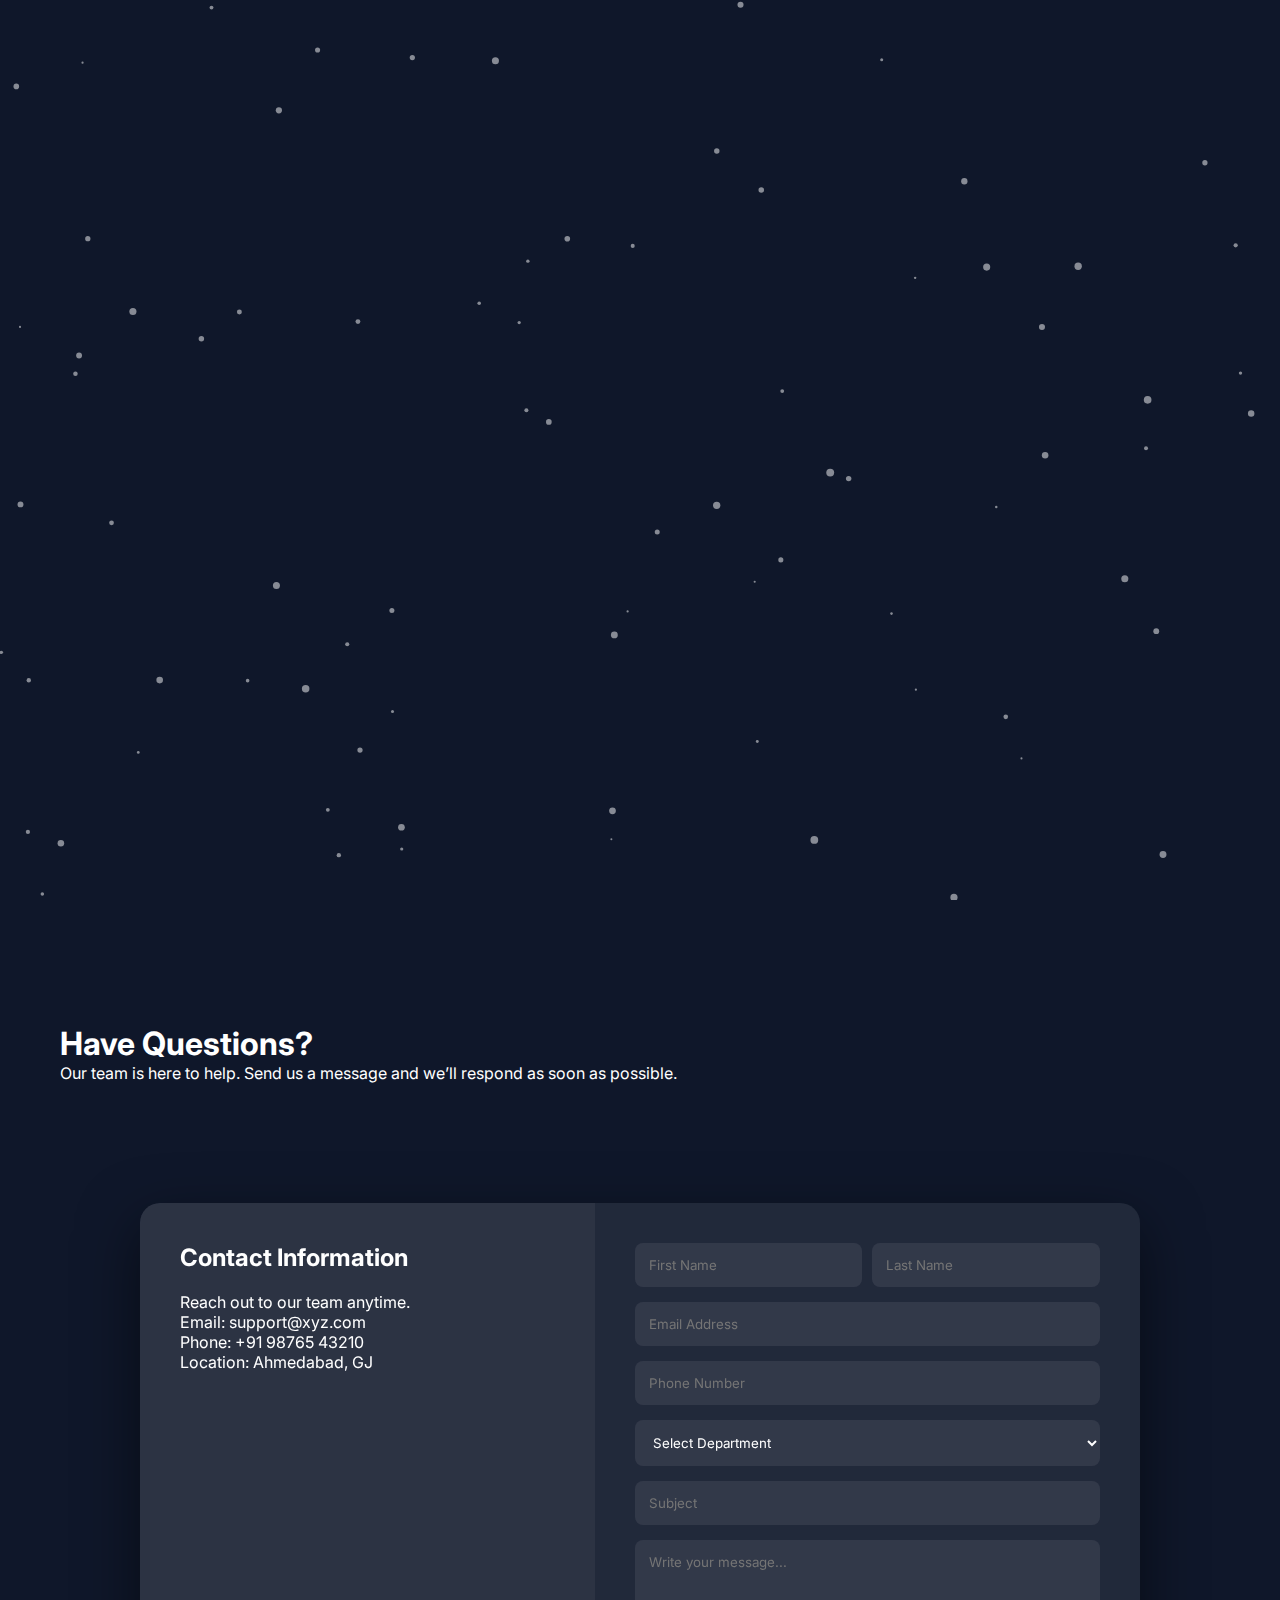
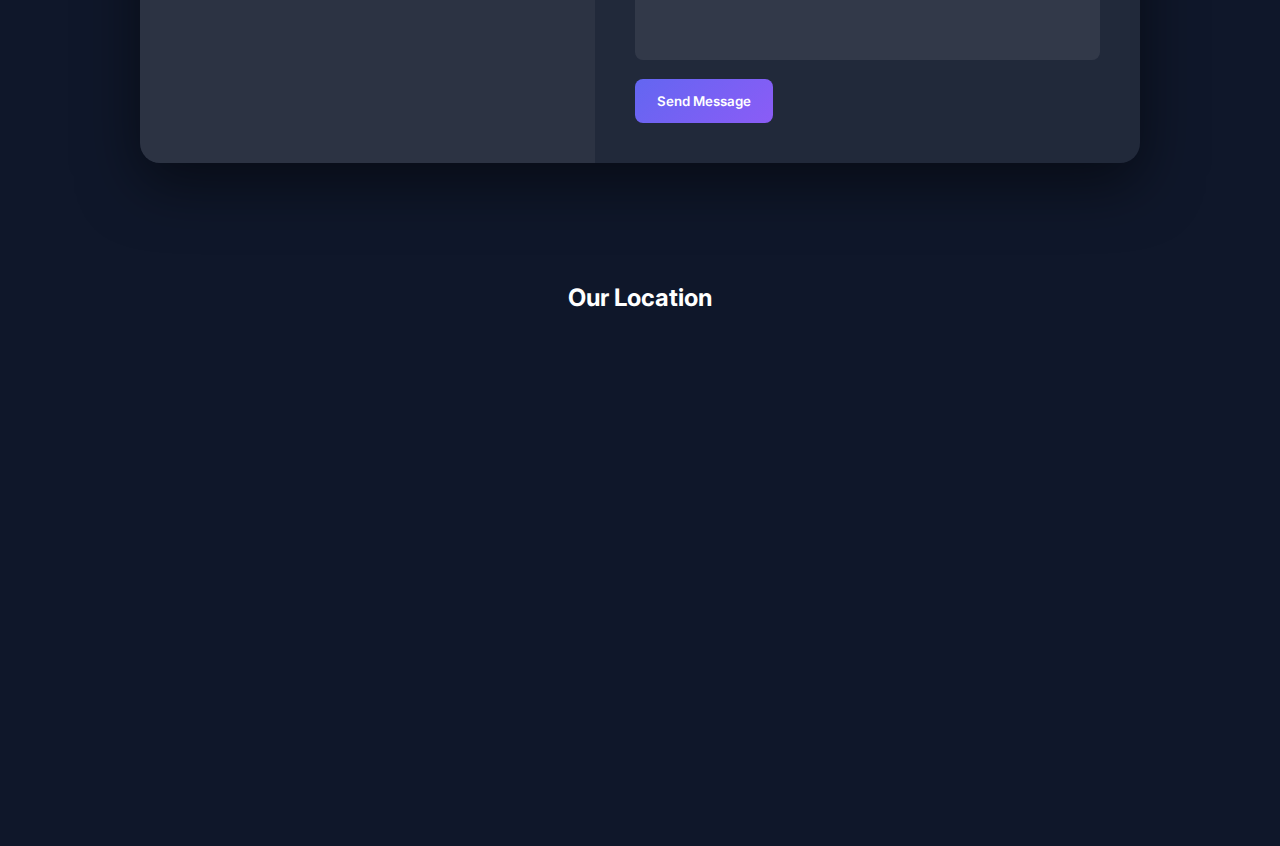
<file: frontend/index.html>
<!DOCTYPE html>
<html lang="en">

<head>

    <meta charset="UTF-8">
    <meta name="viewport" content="width=device-width, initial-scale=1.0">

    <title>Contact Us</title>

    <link rel="stylesheet" href="style.css">

    <link href="https://fonts.googleapis.com/css2?family=Inter:wght@400;500;600;700&display=swap" rel="stylesheet">

</head>

<body>
<canvas id="bg-animation"></canvas>

<!-- Animated Background -->

<div class="floating-bg">
    <span class="blob blob1"></span>
    <span class="blob blob2"></span>
    <span class="blob blob3"></span>
    <span class="blob blob4"></span>
</div>



<!-- HERO SECTION -->

<section class="hero">

    <div class="hero-content">

        <h1>Have Questions?</h1>

        <p>
            Our team is here to help. Send us a message and we’ll respond as soon as possible.
        </p>

    </div>

</section>



<!-- CONTACT SECTION -->

<section class="contact-section">

    <div class="contact-card">


        <div class="contact-info">

            <h2>Contact Information</h2>

            <p>Reach out to our team anytime.</p>

            <p>Email: support@xyz.com</p>

            <p>Phone: +91 98765 43210</p>

            <p>Location: Ahmedabad, GJ</p>

        </div>



        <div class="contact-form">

            <form id="contact-form">

                <div class="row">

                    <input type="text" placeholder="First Name" required>

                    <input type="text" placeholder="Last Name" required>

                </div>

                <input type="email" placeholder="Email Address" required>

                <input type="tel" placeholder="Phone Number">

                <select required>

                    <option value="">Select Department</option>

                    <option>Customer Support</option>
                    <option>Sales</option>
                    <option>Technical Support</option>
                    <option>General Inquiry</option>

                </select>

                <input type="text" placeholder="Subject">

                <textarea placeholder="Write your message..." required></textarea>

                <button type="submit" class="submit-btn">Send Message</button>

            </form>

        </div>

    </div>

</section>

<section class="map-section">

    <h2>Our Location</h2>

    <div class="map-container">

        <iframe src="https://www.google.com/maps/embed?pb=!1m18!1m12!1m3!1d212675.2020290373!2d72.41492881144384!3d23.020474101422135!2m3!1f0!2f0!3f0!3m2!1i1024!2i768!4f13.1!3m3!1m2!1s0x395e848aba5bd449%3A0x4fcedd11614f6516!2sAhmedabad%2C%20Gujarat!5e1!3m2!1sen!2sin!4v1772792681611!5m2!1sen!2sin" width="600" height="450" style="border:0;" allowfullscreen="" loading="lazy" referrerpolicy="no-referrer-when-downgrade"></iframe>

    </div>

</section>

<script src="script.js"></script>

</body>

</html>
</file>
<file: frontend/style.css>
*{
    margin:0;
    padding:0;
    box-sizing:border-box;
    font-family:'Inter',sans-serif;
}

body{
    background:#0f172a;
    color:white;
    overflow-x:hidden;
}


/* HERO */

.hero{
    padding:120px 20px 60px 20px;
    max-width:1200px;
    margin:auto;
}

.hero-container{
    display:flex;
    align-items:center;
    justify-content:space-between;
    gap:40px;
}

.hero-text h1{
    font-size:48px;
    margin-bottom:20px;
}

.hero-text p{
    font-size:18px;
    color:#cbd5f5;
    max-width:400px;
}

.hero-image img{
    width:350px;
}


/* FLOATING BACKGROUND SHAPES */

.bg-shape{
    position:fixed;
    width:450px;
    height:450px;
    background:linear-gradient(45deg,#6366f1,#8b5cf6);
    filter:blur(140px);
    opacity:.6;
    z-index:-1;
}

.shape1{
    top:-150px;
    left:-150px;
}

.shape2{
    bottom:-150px;
    right:-150px;
}

.shape3{
    top:40%;
    left:50%;
}


/* CONTACT SECTION */

.contact-section{
    padding:60px 20px;
    display:flex;
    justify-content:center;
}


/* GLASS CARD */

.contact-card{
    width:1000px;

    display:grid;
    grid-template-columns:1fr 1.2fr;

    background:rgba(255,255,255,0.08);
    backdrop-filter:blur(20px);

    border-radius:20px;

    box-shadow:
            0 20px 60px rgba(0,0,0,.5);

    overflow:hidden;

    animation:fadeUp .7s ease;
}


/* LEFT PANEL */

.contact-info{
    padding:40px;
    background:rgba(255,255,255,0.05);
}

.contact-info h2{
    margin-bottom:20px;
}

.info-item{
    margin-bottom:15px;
    color:#cbd5f5;
}


/* FORM */

.contact-form{
    padding:40px;
}

.row{
    display:flex;
    gap:10px;
}

input,
textarea,
select{
    width:100%;
    padding:14px;
    margin-bottom:15px;

    border-radius:8px;
    border:none;

    background:rgba(255,255,255,0.08);
    color:white;

    transition:.25s;
}

textarea{
    height:120px;
    resize:none;
}

input:focus,
textarea:focus,
select:focus{
    outline:none;

    background:rgba(255,255,255,0.15);

    box-shadow:0 0 0 2px #6366f1;
}


/* BUTTON */

.submit-btn{
    padding:14px 22px;

    border:none;

    background:linear-gradient(135deg,#6366f1,#8b5cf6);

    border-radius:8px;

    font-weight:600;

    color:white;

    cursor:pointer;

    transition:.25s;
}

.submit-btn:hover{
    transform:translateY(-2px);

    box-shadow:0 12px 25px rgba(99,102,241,.5);
}


/* MAP */

.map-section{
    padding:60px 20px;
    text-align:center;
}

.map-section h2{
    margin-bottom:20px;
}

.map-section iframe{
    max-width:1000px;
    border-radius:12px;
}


/* ANIMATION */

@keyframes fadeUp{

    from{
        opacity:0;
        transform:translateY(40px);
    }

    to{
        opacity:1;
        transform:translateY(0);
    }

}
</file>
